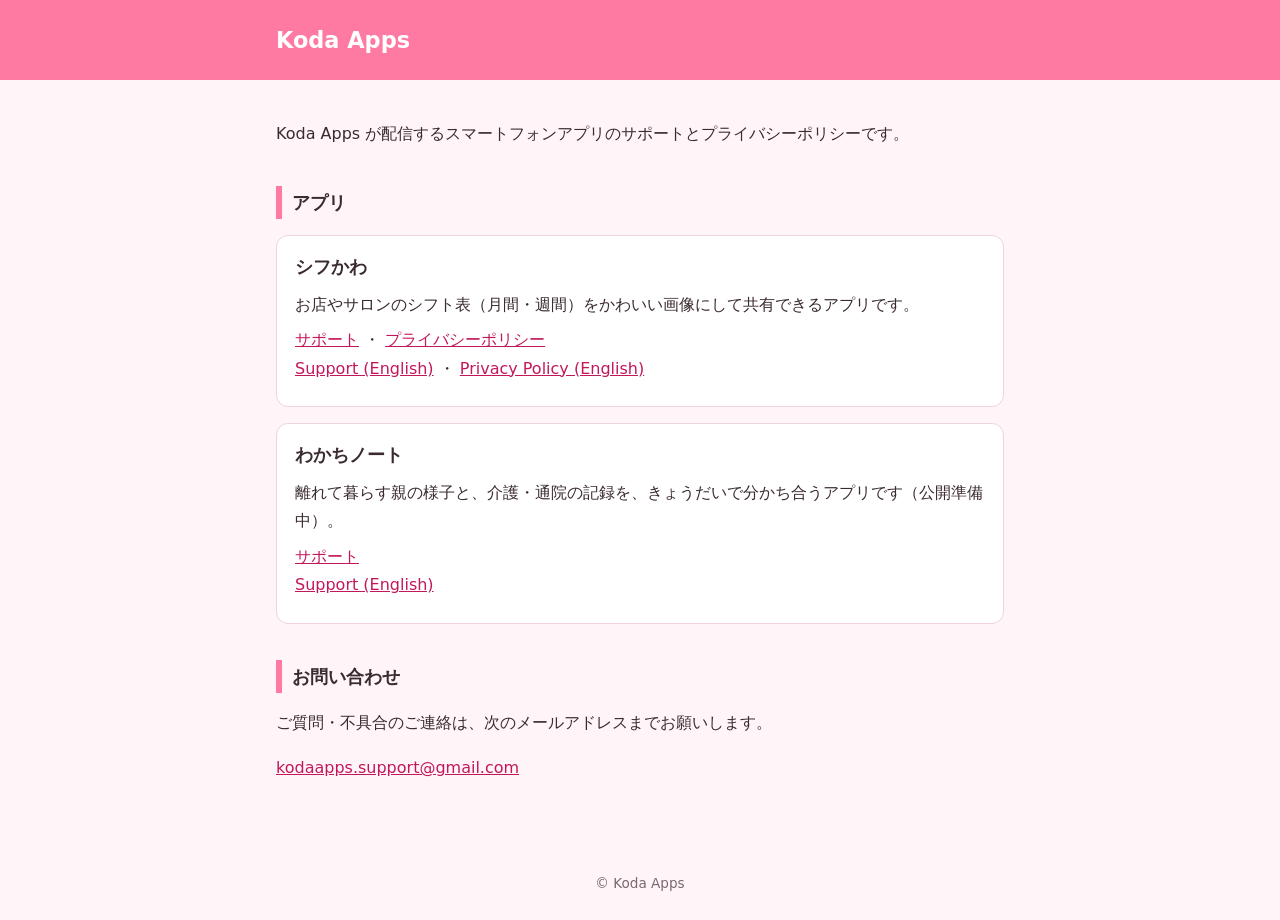
<file: index.html>
<!doctype html>
<html lang="ja">
<head>
<meta charset="utf-8">
<meta name="viewport" content="width=device-width, initial-scale=1">
<title>Koda Apps</title>
<link rel="stylesheet" href="style.css">
</head>
<body>
<header><div class="inner"><h1>Koda Apps</h1></div></header>
<main>
<p>Koda Apps が配信するスマートフォンアプリのサポートとプライバシーポリシーです。</p>

<h2>アプリ</h2>
<div class="app">
  <h3>シフかわ</h3>
  <p>お店やサロンのシフト表（月間・週間）をかわいい画像にして共有できるアプリです。</p>
  <p>
    <a href="shift-image/support/">サポート</a>
    ・ <a href="shift-image/privacy/">プライバシーポリシー</a><br>
    <a href="shift-image/en/support/">Support (English)</a>
    ・ <a href="shift-image/en/privacy/">Privacy Policy (English)</a>
  </p>
</div>
<div class="app">
  <h3>わかちノート</h3>
  <p>離れて暮らす親の様子と、介護・通院の記録を、きょうだいで分かち合うアプリです（公開準備中）。</p>
  <p>
    <a href="wakachi-note/support/">サポート</a><br>
    <a href="wakachi-note/en/support/">Support (English)</a>
  </p>
</div>

<h2>お問い合わせ</h2>
<p>ご質問・不具合のご連絡は、次のメールアドレスまでお願いします。</p>
<p><a href="mailto:kodaapps.support@gmail.com">kodaapps.support@gmail.com</a></p>
</main>
<footer>© Koda Apps</footer>
</body>
</html>
</file>
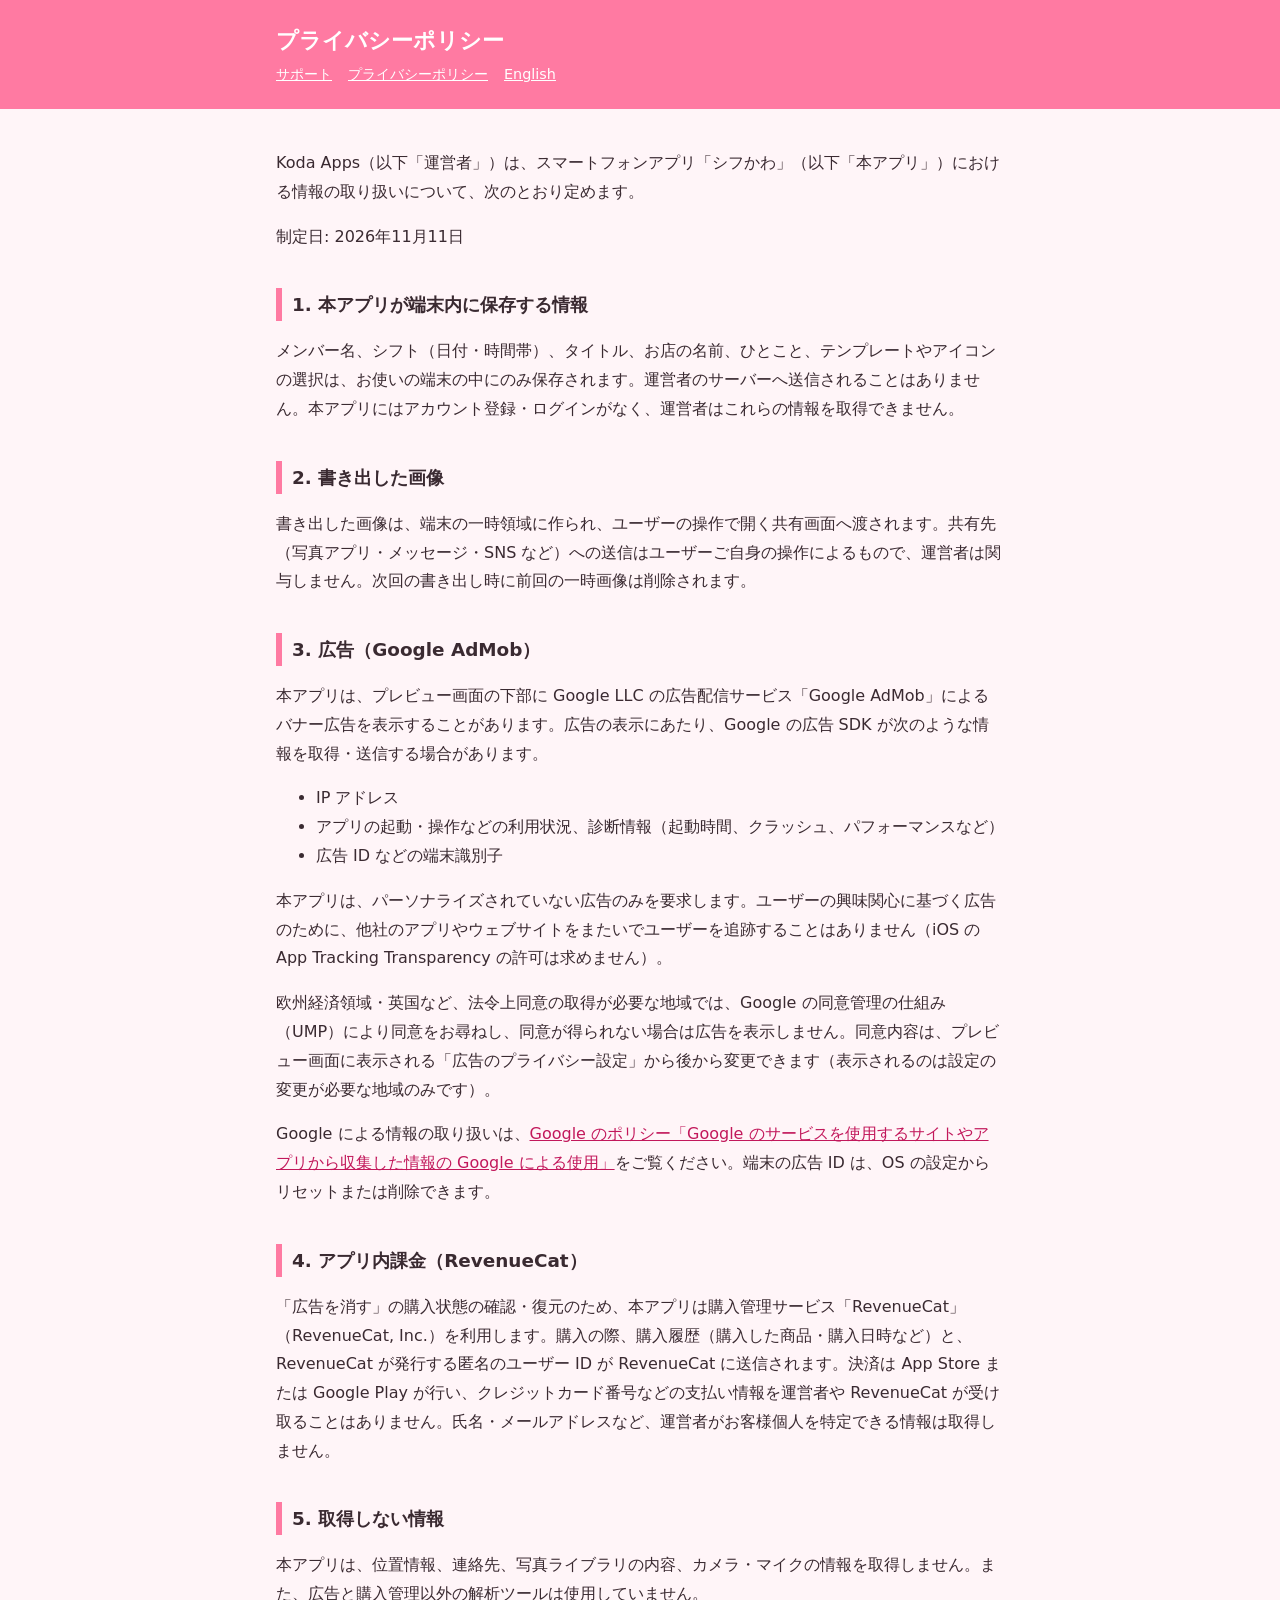
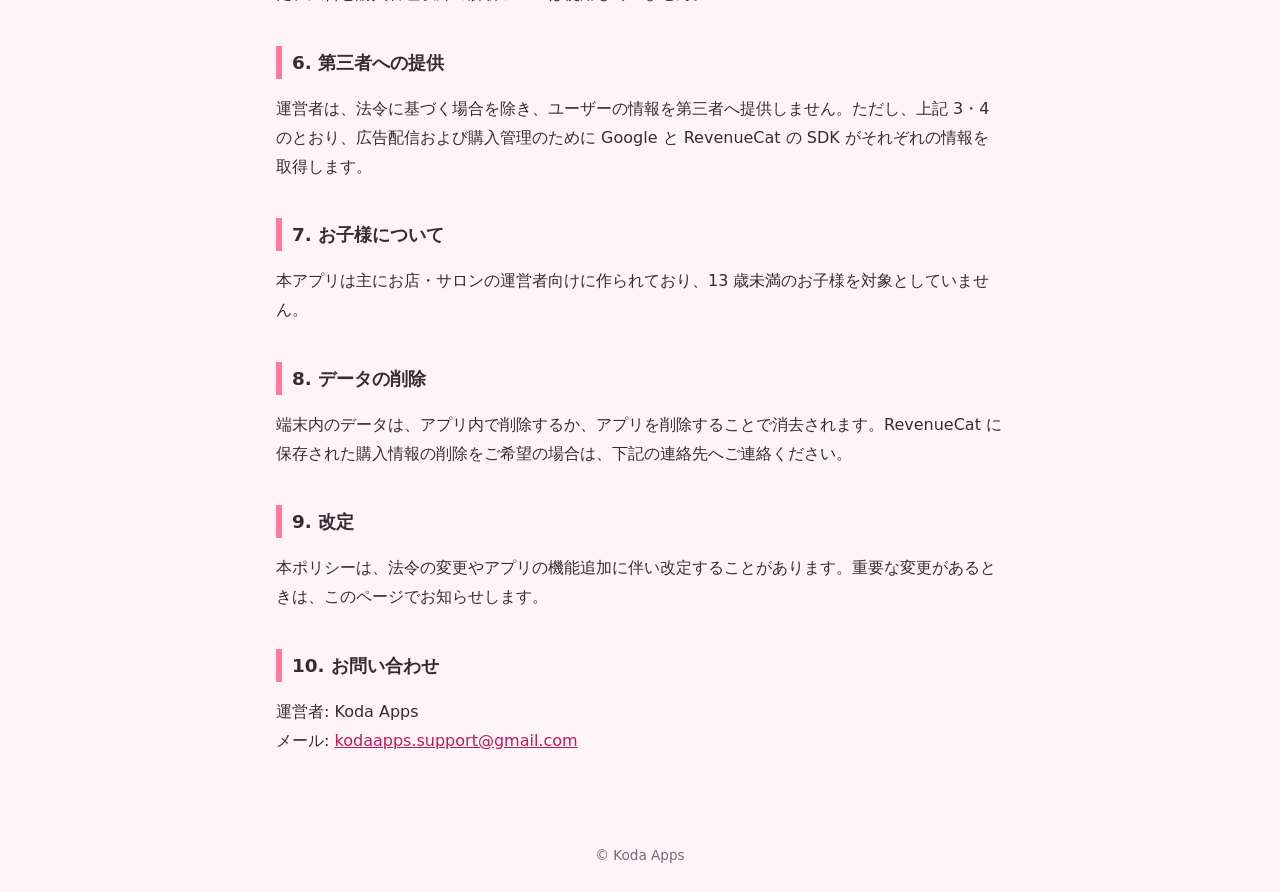
<file: shift-image/privacy/index.html>
<!doctype html>
<html lang="ja">
<head>
<meta charset="utf-8">
<meta name="viewport" content="width=device-width, initial-scale=1">
<title>シフかわ プライバシーポリシー</title>
<link rel="stylesheet" href="../style.css">
</head>
<body>
<header><div class="inner"><h1>プライバシーポリシー</h1><nav><a href="../support/">サポート</a><a href="../privacy/">プライバシーポリシー</a><a href="../en/privacy/">English</a></nav></div></header>
<main>

<p>Koda Apps（以下「運営者」）は、スマートフォンアプリ「シフかわ」（以下「本アプリ」）における情報の取り扱いについて、次のとおり定めます。</p>
<p>制定日: 2026年11月11日</p>

<h2>1. 本アプリが端末内に保存する情報</h2>
<p>メンバー名、シフト（日付・時間帯）、タイトル、お店の名前、ひとこと、テンプレートやアイコンの選択は、お使いの端末の中にのみ保存されます。運営者のサーバーへ送信されることはありません。本アプリにはアカウント登録・ログインがなく、運営者はこれらの情報を取得できません。</p>

<h2>2. 書き出した画像</h2>
<p>書き出した画像は、端末の一時領域に作られ、ユーザーの操作で開く共有画面へ渡されます。共有先（写真アプリ・メッセージ・SNS など）への送信はユーザーご自身の操作によるもので、運営者は関与しません。次回の書き出し時に前回の一時画像は削除されます。</p>

<h2>3. 広告（Google AdMob）</h2>
<p>本アプリは、プレビュー画面の下部に Google LLC の広告配信サービス「Google AdMob」によるバナー広告を表示することがあります。広告の表示にあたり、Google の広告 SDK が次のような情報を取得・送信する場合があります。</p>
<ul>
<li>IP アドレス</li>
<li>アプリの起動・操作などの利用状況、診断情報（起動時間、クラッシュ、パフォーマンスなど）</li>
<li>広告 ID などの端末識別子</li>
</ul>
<p>本アプリは、パーソナライズされていない広告のみを要求します。ユーザーの興味関心に基づく広告のために、他社のアプリやウェブサイトをまたいでユーザーを追跡することはありません（iOS の App Tracking Transparency の許可は求めません）。</p>
<p>欧州経済領域・英国など、法令上同意の取得が必要な地域では、Google の同意管理の仕組み（UMP）により同意をお尋ねし、同意が得られない場合は広告を表示しません。同意内容は、プレビュー画面に表示される「広告のプライバシー設定」から後から変更できます（表示されるのは設定の変更が必要な地域のみです）。</p>
<p>Google による情報の取り扱いは、<a href="https://policies.google.com/technologies/partner-sites">Google のポリシー「Google のサービスを使用するサイトやアプリから収集した情報の Google による使用」</a>をご覧ください。端末の広告 ID は、OS の設定からリセットまたは削除できます。</p>

<h2>4. アプリ内課金（RevenueCat）</h2>
<p>「広告を消す」の購入状態の確認・復元のため、本アプリは購入管理サービス「RevenueCat」（RevenueCat, Inc.）を利用します。購入の際、購入履歴（購入した商品・購入日時など）と、RevenueCat が発行する匿名のユーザー ID が RevenueCat に送信されます。決済は App Store または Google Play が行い、クレジットカード番号などの支払い情報を運営者や RevenueCat が受け取ることはありません。氏名・メールアドレスなど、運営者がお客様個人を特定できる情報は取得しません。</p>

<h2>5. 取得しない情報</h2>
<p>本アプリは、位置情報、連絡先、写真ライブラリの内容、カメラ・マイクの情報を取得しません。また、広告と購入管理以外の解析ツールは使用していません。</p>

<h2>6. 第三者への提供</h2>
<p>運営者は、法令に基づく場合を除き、ユーザーの情報を第三者へ提供しません。ただし、上記 3・4 のとおり、広告配信および購入管理のために Google と RevenueCat の SDK がそれぞれの情報を取得します。</p>

<h2>7. お子様について</h2>
<p>本アプリは主にお店・サロンの運営者向けに作られており、13 歳未満のお子様を対象としていません。</p>

<h2>8. データの削除</h2>
<p>端末内のデータは、アプリ内で削除するか、アプリを削除することで消去されます。RevenueCat に保存された購入情報の削除をご希望の場合は、下記の連絡先へご連絡ください。</p>

<h2>9. 改定</h2>
<p>本ポリシーは、法令の変更やアプリの機能追加に伴い改定することがあります。重要な変更があるときは、このページでお知らせします。</p>

<h2>10. お問い合わせ</h2>
<p>運営者: Koda Apps<br>メール: <a href="mailto:kodaapps.support@gmail.com">kodaapps.support@gmail.com</a></p>
</main>
<footer>© Koda Apps</footer>
</body>
</html>
</file>
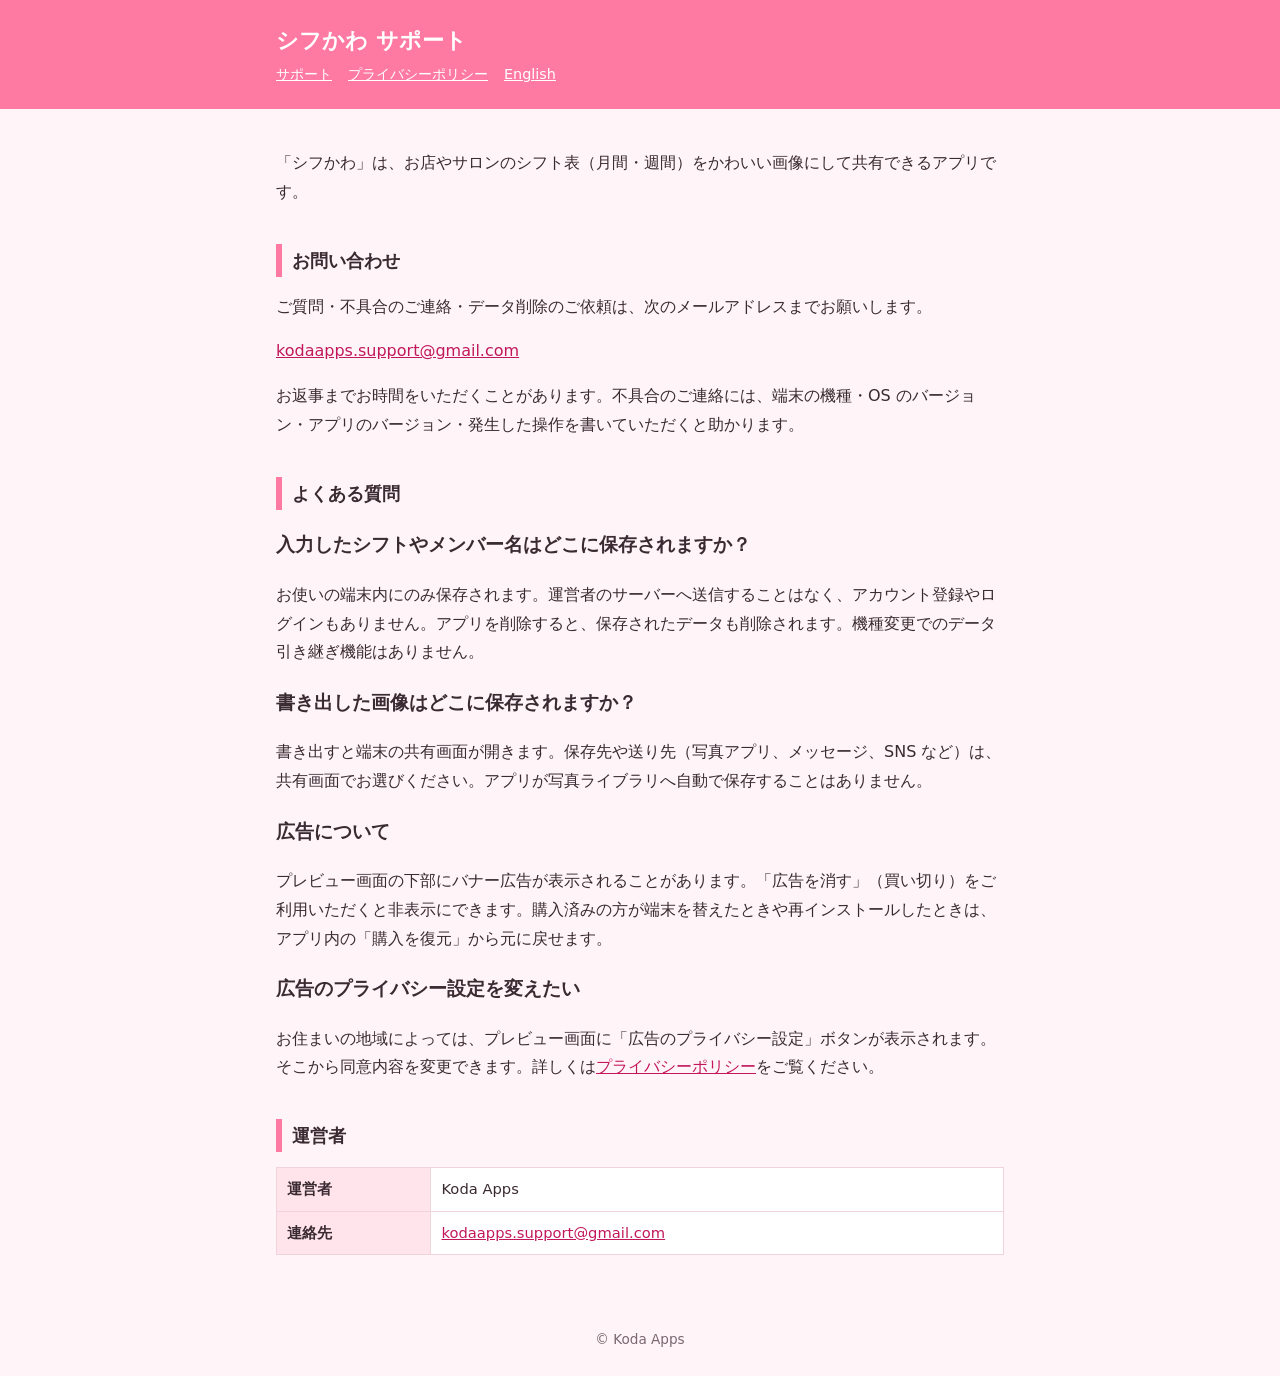
<file: shift-image/support/index.html>
<!doctype html>
<html lang="ja">
<head>
<meta charset="utf-8">
<meta name="viewport" content="width=device-width, initial-scale=1">
<title>シフかわ サポート</title>
<link rel="stylesheet" href="../style.css">
</head>
<body>
<header><div class="inner"><h1>シフかわ サポート</h1><nav><a href="../support/">サポート</a><a href="../privacy/">プライバシーポリシー</a><a href="../en/support/">English</a></nav></div></header>
<main>

<p>「シフかわ」は、お店やサロンのシフト表（月間・週間）をかわいい画像にして共有できるアプリです。</p>

<h2>お問い合わせ</h2>
<p>ご質問・不具合のご連絡・データ削除のご依頼は、次のメールアドレスまでお願いします。</p>
<p><a href="mailto:kodaapps.support@gmail.com">kodaapps.support@gmail.com</a></p>
<p>お返事までお時間をいただくことがあります。不具合のご連絡には、端末の機種・OS のバージョン・アプリのバージョン・発生した操作を書いていただくと助かります。</p>

<h2>よくある質問</h2>
<h3>入力したシフトやメンバー名はどこに保存されますか？</h3>
<p>お使いの端末内にのみ保存されます。運営者のサーバーへ送信することはなく、アカウント登録やログインもありません。アプリを削除すると、保存されたデータも削除されます。機種変更でのデータ引き継ぎ機能はありません。</p>
<h3>書き出した画像はどこに保存されますか？</h3>
<p>書き出すと端末の共有画面が開きます。保存先や送り先（写真アプリ、メッセージ、SNS など）は、共有画面でお選びください。アプリが写真ライブラリへ自動で保存することはありません。</p>
<h3>広告について</h3>
<p>プレビュー画面の下部にバナー広告が表示されることがあります。「広告を消す」（買い切り）をご利用いただくと非表示にできます。購入済みの方が端末を替えたときや再インストールしたときは、アプリ内の「購入を復元」から元に戻せます。</p>
<h3>広告のプライバシー設定を変えたい</h3>
<p>お住まいの地域によっては、プレビュー画面に「広告のプライバシー設定」ボタンが表示されます。そこから同意内容を変更できます。詳しくは<a href="../privacy/">プライバシーポリシー</a>をご覧ください。</p>

<h2>運営者</h2>
<table>
<tr><th>運営者</th><td>Koda Apps</td></tr>
<tr><th>連絡先</th><td><a href="mailto:kodaapps.support@gmail.com">kodaapps.support@gmail.com</a></td></tr>
</table>
</main>
<footer>© Koda Apps</footer>
</body>
</html>
</file>
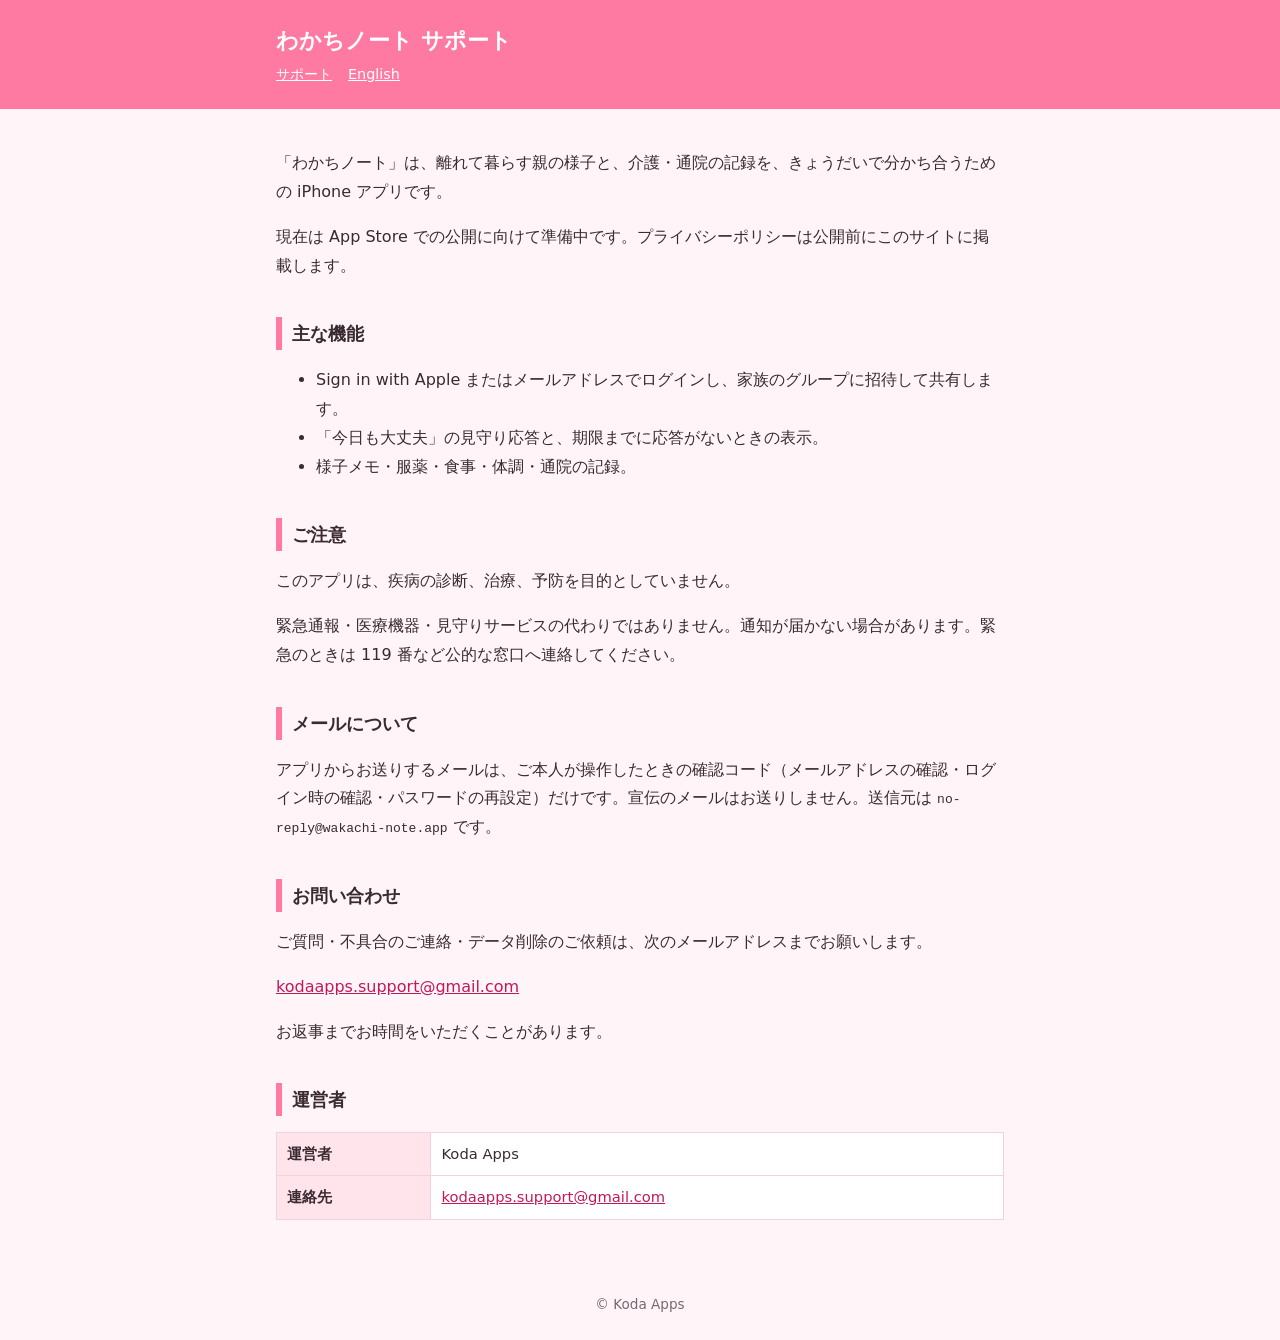
<file: wakachi-note/support/index.html>
<!doctype html>
<html lang="ja">
<head>
<meta charset="utf-8">
<meta name="viewport" content="width=device-width, initial-scale=1">
<title>わかちノート サポート</title>
<link rel="stylesheet" href="../style.css">
</head>
<body>
<header><div class="inner"><h1>わかちノート サポート</h1><nav><a href="../support/">サポート</a><a href="../en/support/">English</a></nav></div></header>
<main>

<p>「わかちノート」は、離れて暮らす親の様子と、介護・通院の記録を、きょうだいで分かち合うための iPhone アプリです。</p>
<p>現在は App Store での公開に向けて準備中です。プライバシーポリシーは公開前にこのサイトに掲載します。</p>

<h2>主な機能</h2>
<ul>
<li>Sign in with Apple またはメールアドレスでログインし、家族のグループに招待して共有します。</li>
<li>「今日も大丈夫」の見守り応答と、期限までに応答がないときの表示。</li>
<li>様子メモ・服薬・食事・体調・通院の記録。</li>
</ul>

<h2>ご注意</h2>
<p>このアプリは、疾病の診断、治療、予防を目的としていません。</p>
<p>緊急通報・医療機器・見守りサービスの代わりではありません。通知が届かない場合があります。緊急のときは 119 番など公的な窓口へ連絡してください。</p>

<h2>メールについて</h2>
<p>アプリからお送りするメールは、ご本人が操作したときの確認コード（メールアドレスの確認・ログイン時の確認・パスワードの再設定）だけです。宣伝のメールはお送りしません。送信元は <code>no-reply@wakachi-note.app</code> です。</p>

<h2>お問い合わせ</h2>
<p>ご質問・不具合のご連絡・データ削除のご依頼は、次のメールアドレスまでお願いします。</p>
<p><a href="mailto:kodaapps.support@gmail.com">kodaapps.support@gmail.com</a></p>
<p>お返事までお時間をいただくことがあります。</p>

<h2>運営者</h2>
<table>
<tr><th>運営者</th><td>Koda Apps</td></tr>
<tr><th>連絡先</th><td><a href="mailto:kodaapps.support@gmail.com">kodaapps.support@gmail.com</a></td></tr>
</table>
</main>
<footer>© Koda Apps</footer>
</body>
</html>
</file>
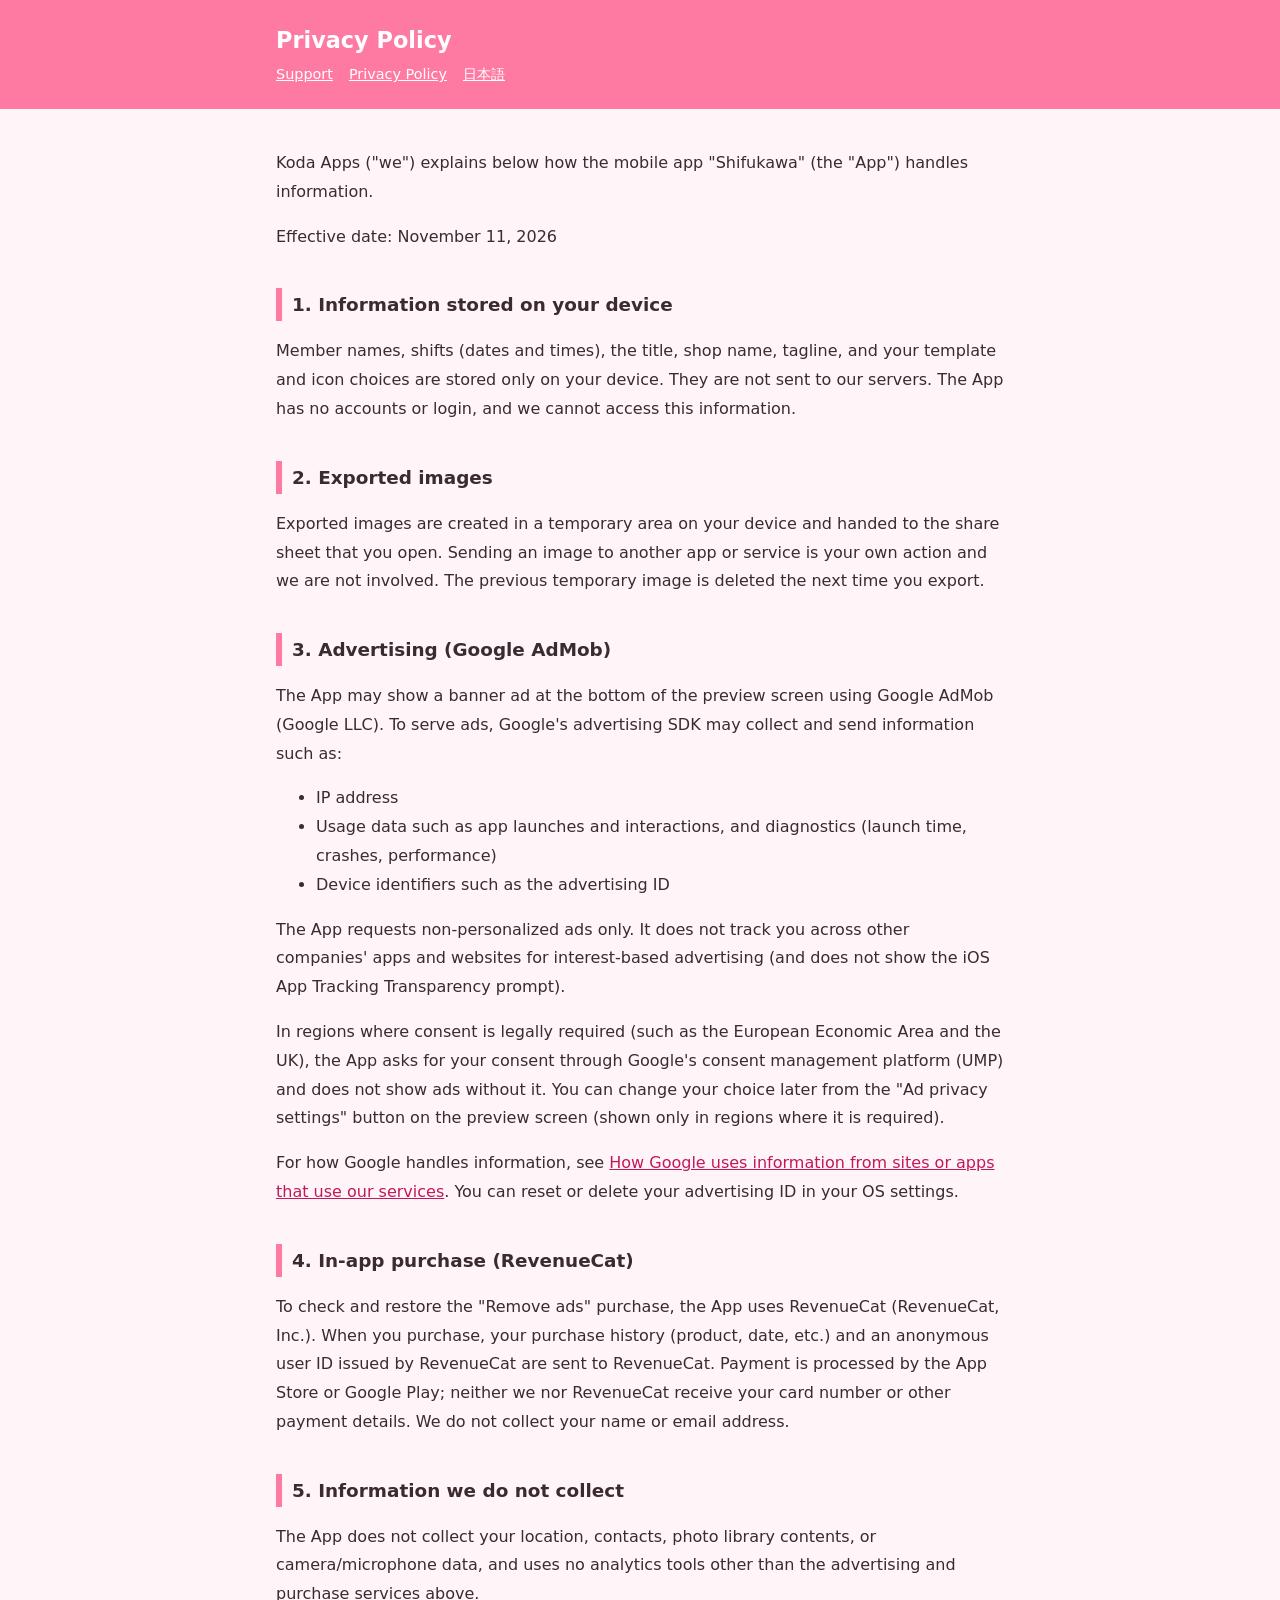
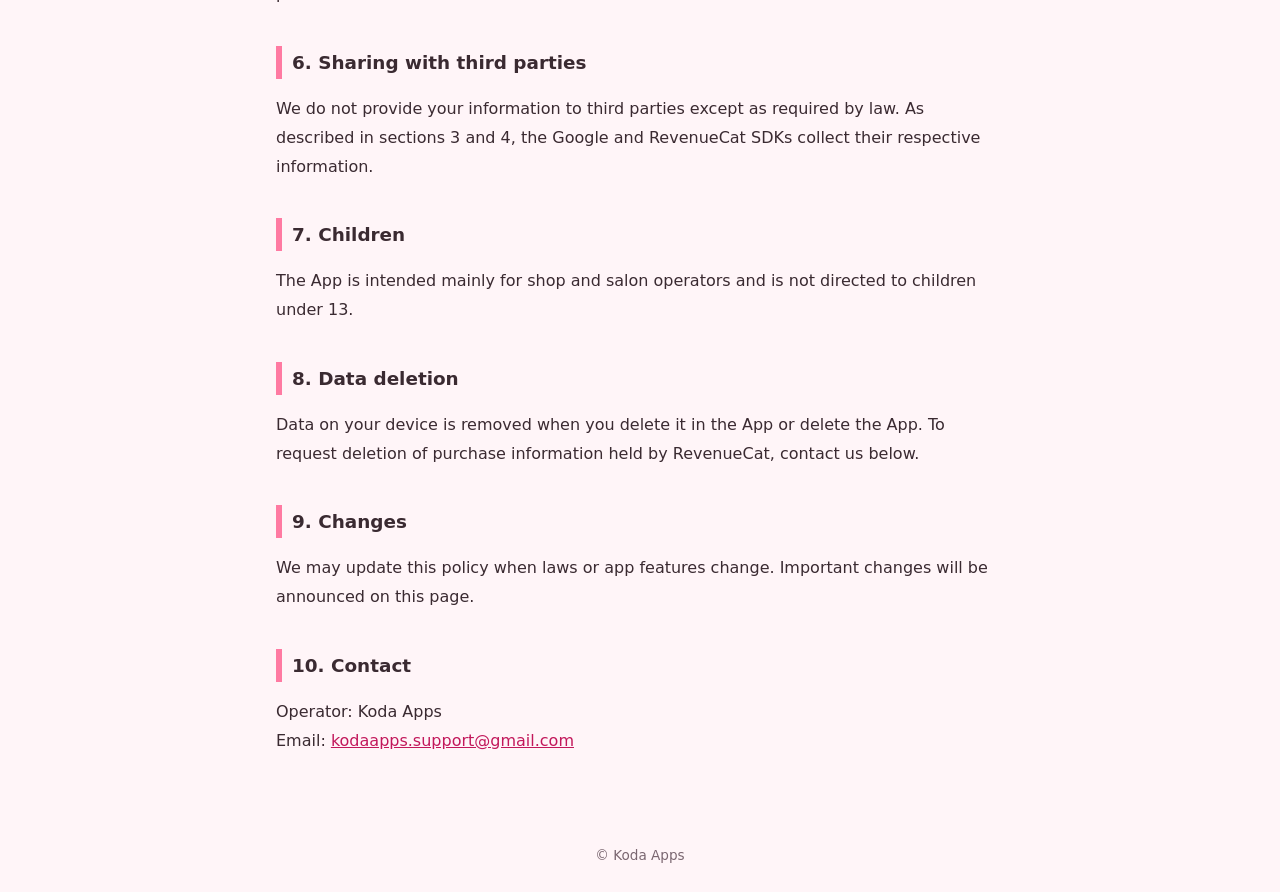
<file: shift-image/en/privacy/index.html>
<!doctype html>
<html lang="en">
<head>
<meta charset="utf-8">
<meta name="viewport" content="width=device-width, initial-scale=1">
<title>Shifukawa Privacy Policy</title>
<link rel="stylesheet" href="../../style.css">
</head>
<body>
<header><div class="inner"><h1>Privacy Policy</h1><nav><a href="../support/">Support</a><a href="../privacy/">Privacy Policy</a><a href="../../privacy/">日本語</a></nav></div></header>
<main>

<p>Koda Apps ("we") explains below how the mobile app "Shifukawa" (the "App") handles information.</p>
<p>Effective date: November 11, 2026</p>

<h2>1. Information stored on your device</h2>
<p>Member names, shifts (dates and times), the title, shop name, tagline, and your template and icon choices are stored only on your device. They are not sent to our servers. The App has no accounts or login, and we cannot access this information.</p>

<h2>2. Exported images</h2>
<p>Exported images are created in a temporary area on your device and handed to the share sheet that you open. Sending an image to another app or service is your own action and we are not involved. The previous temporary image is deleted the next time you export.</p>

<h2>3. Advertising (Google AdMob)</h2>
<p>The App may show a banner ad at the bottom of the preview screen using Google AdMob (Google LLC). To serve ads, Google's advertising SDK may collect and send information such as:</p>
<ul>
<li>IP address</li>
<li>Usage data such as app launches and interactions, and diagnostics (launch time, crashes, performance)</li>
<li>Device identifiers such as the advertising ID</li>
</ul>
<p>The App requests non-personalized ads only. It does not track you across other companies' apps and websites for interest-based advertising (and does not show the iOS App Tracking Transparency prompt).</p>
<p>In regions where consent is legally required (such as the European Economic Area and the UK), the App asks for your consent through Google's consent management platform (UMP) and does not show ads without it. You can change your choice later from the "Ad privacy settings" button on the preview screen (shown only in regions where it is required).</p>
<p>For how Google handles information, see <a href="https://policies.google.com/technologies/partner-sites">How Google uses information from sites or apps that use our services</a>. You can reset or delete your advertising ID in your OS settings.</p>

<h2>4. In-app purchase (RevenueCat)</h2>
<p>To check and restore the "Remove ads" purchase, the App uses RevenueCat (RevenueCat, Inc.). When you purchase, your purchase history (product, date, etc.) and an anonymous user ID issued by RevenueCat are sent to RevenueCat. Payment is processed by the App Store or Google Play; neither we nor RevenueCat receive your card number or other payment details. We do not collect your name or email address.</p>

<h2>5. Information we do not collect</h2>
<p>The App does not collect your location, contacts, photo library contents, or camera/microphone data, and uses no analytics tools other than the advertising and purchase services above.</p>

<h2>6. Sharing with third parties</h2>
<p>We do not provide your information to third parties except as required by law. As described in sections 3 and 4, the Google and RevenueCat SDKs collect their respective information.</p>

<h2>7. Children</h2>
<p>The App is intended mainly for shop and salon operators and is not directed to children under 13.</p>

<h2>8. Data deletion</h2>
<p>Data on your device is removed when you delete it in the App or delete the App. To request deletion of purchase information held by RevenueCat, contact us below.</p>

<h2>9. Changes</h2>
<p>We may update this policy when laws or app features change. Important changes will be announced on this page.</p>

<h2>10. Contact</h2>
<p>Operator: Koda Apps<br>Email: <a href="mailto:kodaapps.support@gmail.com">kodaapps.support@gmail.com</a></p>
</main>
<footer>© Koda Apps</footer>
</body>
</html>
</file>
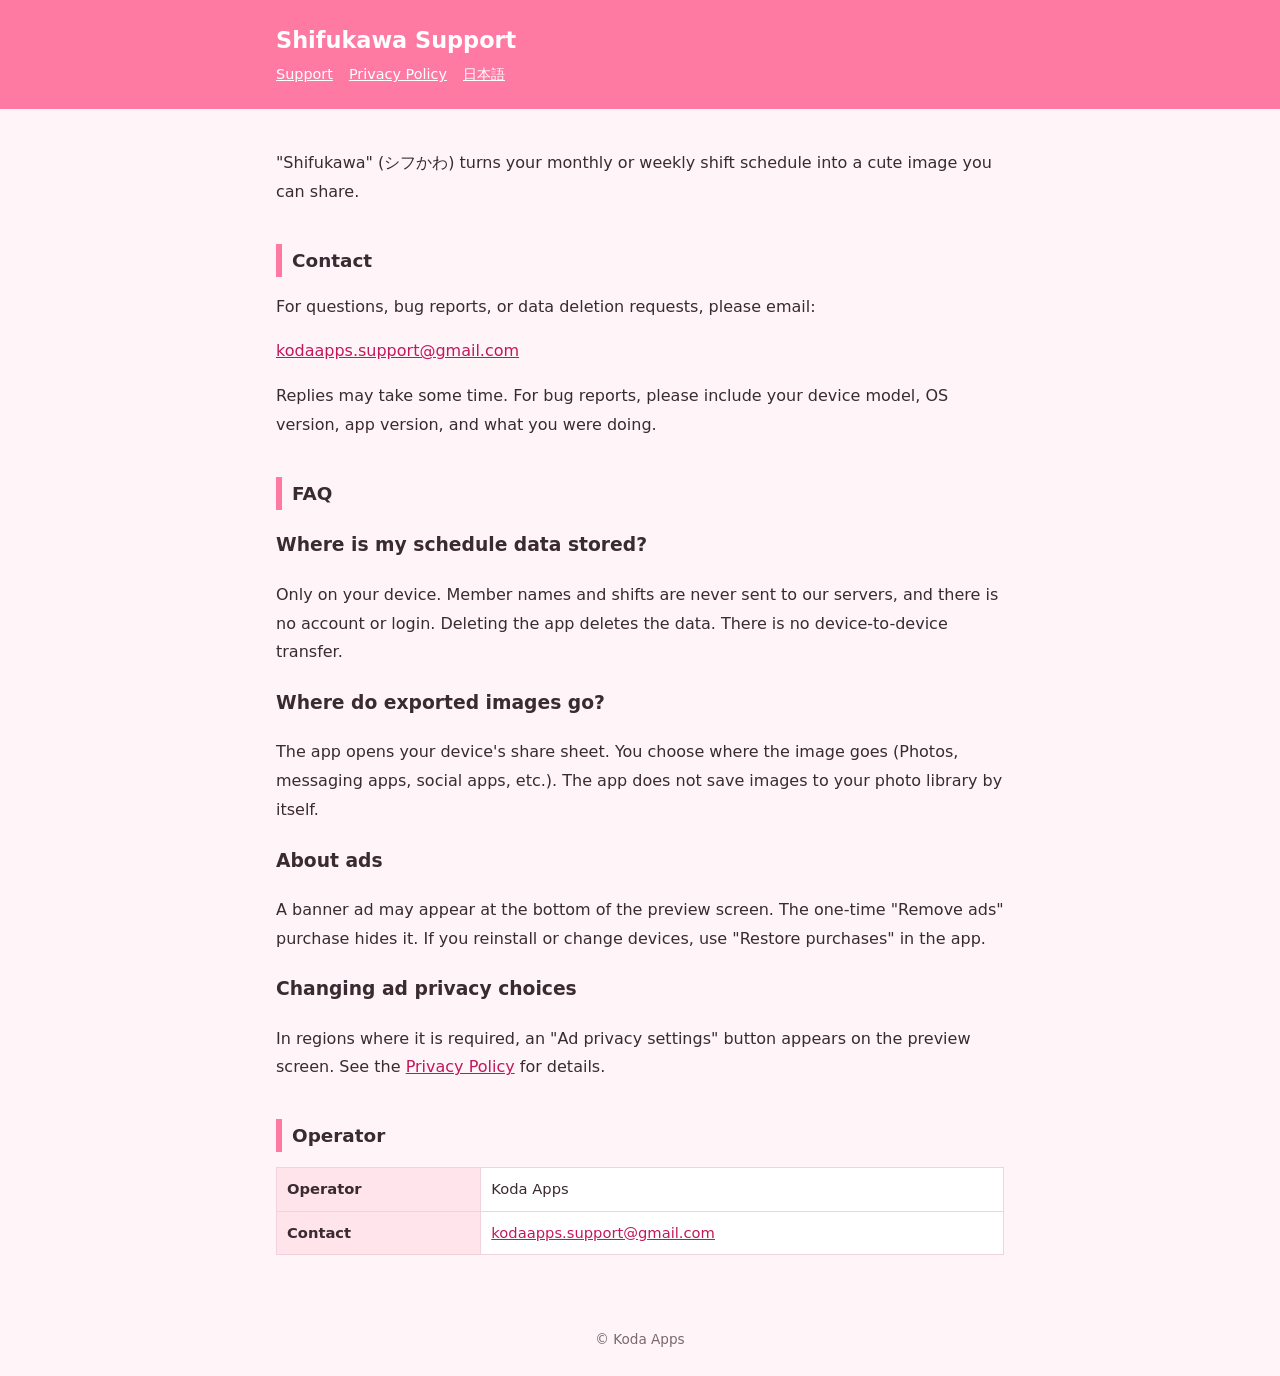
<file: shift-image/en/support/index.html>
<!doctype html>
<html lang="en">
<head>
<meta charset="utf-8">
<meta name="viewport" content="width=device-width, initial-scale=1">
<title>Shifukawa Support</title>
<link rel="stylesheet" href="../../style.css">
</head>
<body>
<header><div class="inner"><h1>Shifukawa Support</h1><nav><a href="../support/">Support</a><a href="../privacy/">Privacy Policy</a><a href="../../support/">日本語</a></nav></div></header>
<main>

<p>"Shifukawa" (シフかわ) turns your monthly or weekly shift schedule into a cute image you can share.</p>

<h2>Contact</h2>
<p>For questions, bug reports, or data deletion requests, please email:</p>
<p><a href="mailto:kodaapps.support@gmail.com">kodaapps.support@gmail.com</a></p>
<p>Replies may take some time. For bug reports, please include your device model, OS version, app version, and what you were doing.</p>

<h2>FAQ</h2>
<h3>Where is my schedule data stored?</h3>
<p>Only on your device. Member names and shifts are never sent to our servers, and there is no account or login. Deleting the app deletes the data. There is no device-to-device transfer.</p>
<h3>Where do exported images go?</h3>
<p>The app opens your device's share sheet. You choose where the image goes (Photos, messaging apps, social apps, etc.). The app does not save images to your photo library by itself.</p>
<h3>About ads</h3>
<p>A banner ad may appear at the bottom of the preview screen. The one-time "Remove ads" purchase hides it. If you reinstall or change devices, use "Restore purchases" in the app.</p>
<h3>Changing ad privacy choices</h3>
<p>In regions where it is required, an "Ad privacy settings" button appears on the preview screen. See the <a href="../privacy/">Privacy Policy</a> for details.</p>

<h2>Operator</h2>
<table>
<tr><th>Operator</th><td>Koda Apps</td></tr>
<tr><th>Contact</th><td><a href="mailto:kodaapps.support@gmail.com">kodaapps.support@gmail.com</a></td></tr>
</table>
</main>
<footer>© Koda Apps</footer>
</body>
</html>
</file>
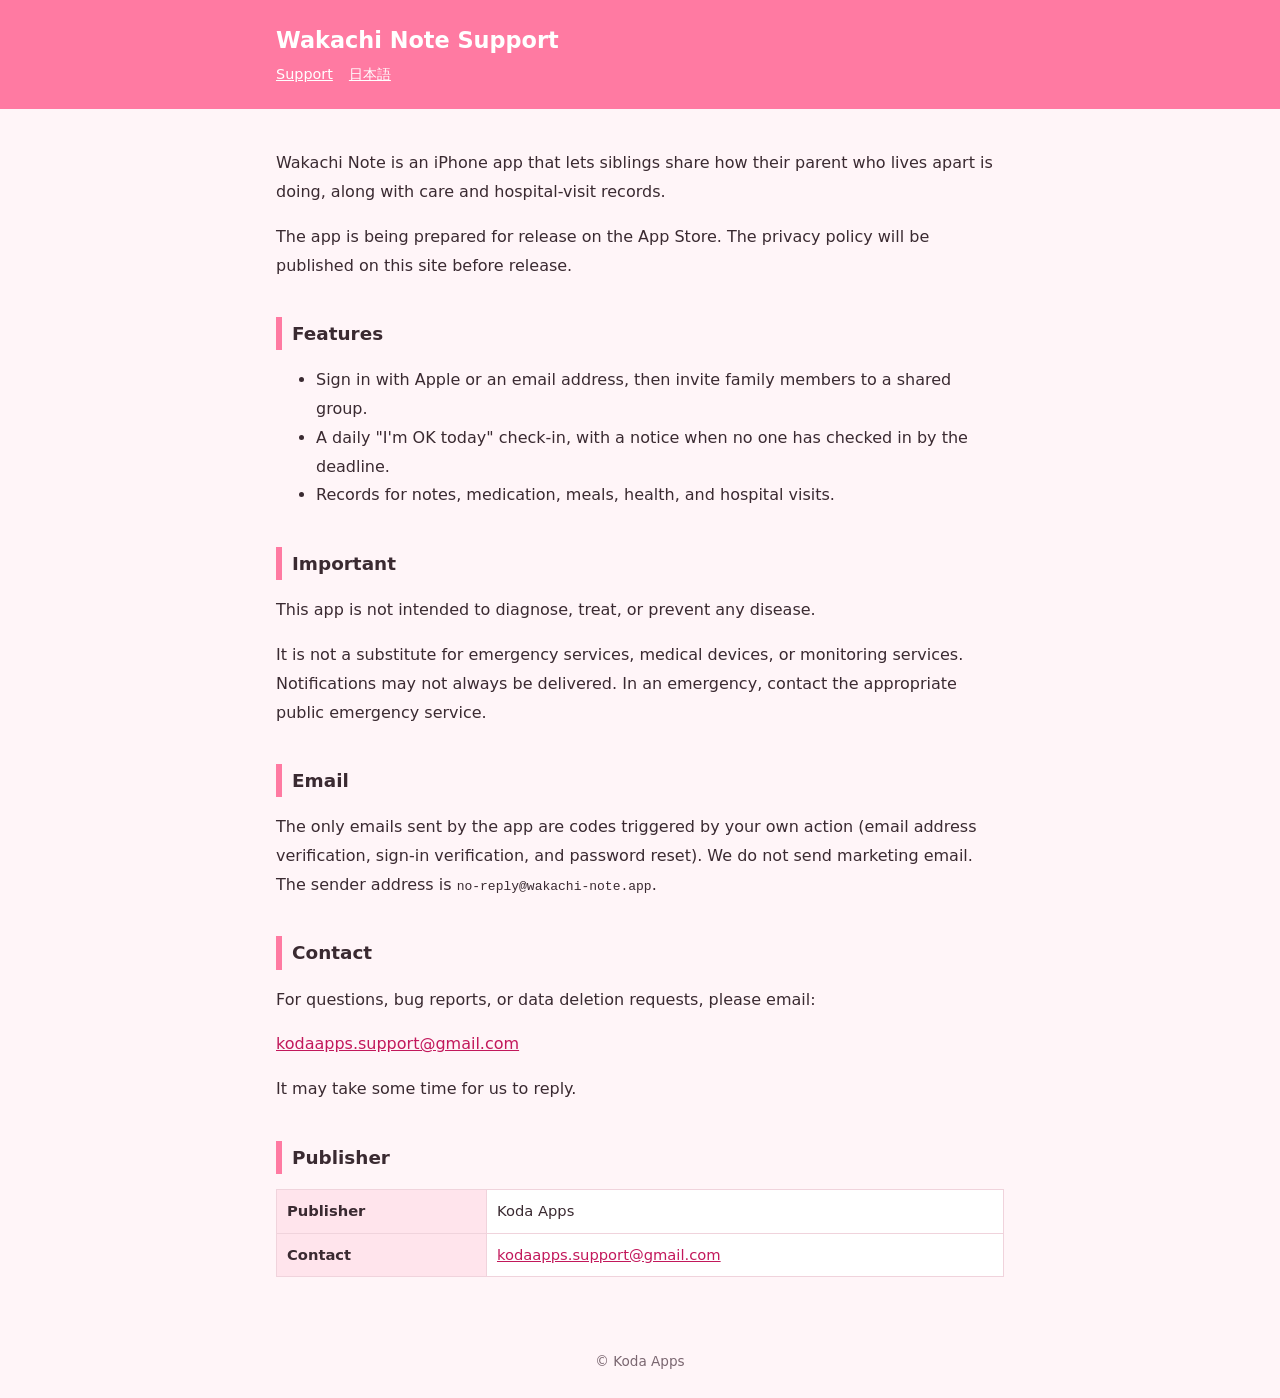
<file: wakachi-note/en/support/index.html>
<!doctype html>
<html lang="en">
<head>
<meta charset="utf-8">
<meta name="viewport" content="width=device-width, initial-scale=1">
<title>Wakachi Note Support</title>
<link rel="stylesheet" href="../../style.css">
</head>
<body>
<header><div class="inner"><h1>Wakachi Note Support</h1><nav><a href="../support/">Support</a><a href="../../support/">日本語</a></nav></div></header>
<main>

<p>Wakachi Note is an iPhone app that lets siblings share how their parent who lives apart is doing, along with care and hospital-visit records.</p>
<p>The app is being prepared for release on the App Store. The privacy policy will be published on this site before release.</p>

<h2>Features</h2>
<ul>
<li>Sign in with Apple or an email address, then invite family members to a shared group.</li>
<li>A daily "I'm OK today" check-in, with a notice when no one has checked in by the deadline.</li>
<li>Records for notes, medication, meals, health, and hospital visits.</li>
</ul>

<h2>Important</h2>
<p>This app is not intended to diagnose, treat, or prevent any disease.</p>
<p>It is not a substitute for emergency services, medical devices, or monitoring services. Notifications may not always be delivered. In an emergency, contact the appropriate public emergency service.</p>

<h2>Email</h2>
<p>The only emails sent by the app are codes triggered by your own action (email address verification, sign-in verification, and password reset). We do not send marketing email. The sender address is <code>no-reply@wakachi-note.app</code>.</p>

<h2>Contact</h2>
<p>For questions, bug reports, or data deletion requests, please email:</p>
<p><a href="mailto:kodaapps.support@gmail.com">kodaapps.support@gmail.com</a></p>
<p>It may take some time for us to reply.</p>

<h2>Publisher</h2>
<table>
<tr><th>Publisher</th><td>Koda Apps</td></tr>
<tr><th>Contact</th><td><a href="mailto:kodaapps.support@gmail.com">kodaapps.support@gmail.com</a></td></tr>
</table>
</main>
<footer>© Koda Apps</footer>
</body>
</html>
</file>
<file: style.css>
:root {
  --pink: #ff7aa2;
  --bg: #fff5f8;
  --ink: #3a2a31;
  --muted: #7a6670;
}
* {
  box-sizing: border-box;
}
body {
  margin: 0;
  font-family: "Hiragino Sans", "Noto Sans JP", system-ui, sans-serif;
  color: var(--ink);
  background: var(--bg);
  line-height: 1.8;
}
a {
  color: #c2185b;
}
header {
  background: var(--pink);
  color: #fff;
  padding: 20px 16px;
}
header .inner,
main {
  max-width: 760px;
  margin: 0 auto;
  padding: 0 16px;
}
header h1 {
  margin: 0;
  font-size: 1.4rem;
}
header nav a {
  color: #fff;
  margin-right: 16px;
  font-size: 0.9rem;
}
main {
  padding-top: 24px;
  padding-bottom: 48px;
}
h2 {
  font-size: 1.15rem;
  border-left: 6px solid var(--pink);
  padding-left: 10px;
  margin-top: 2em;
}
table {
  border-collapse: collapse;
  width: 100%;
  font-size: 0.92rem;
}
th,
td {
  border: 1px solid #f0d3dc;
  padding: 8px 10px;
  text-align: left;
  vertical-align: top;
  background: #fff;
}
th {
  background: #ffe4ec;
  white-space: nowrap;
}
footer {
  text-align: center;
  color: var(--muted);
  font-size: 0.85rem;
  padding: 24px 16px;
}

.app {
  background: #fff;
  border: 1px solid #f0d3dc;
  border-radius: 12px;
  padding: 16px 18px;
  margin: 16px 0;
}
.app h3 {
  margin: 0 0 0.4em;
  font-size: 1.1rem;
}
.app p {
  margin: 0.4em 0;
}
</file>
<file: shift-image/style.css>
:root {
  --pink: #ff7aa2;
  --bg: #fff5f8;
  --ink: #3a2a31;
  --muted: #7a6670;
}
* {
  box-sizing: border-box;
}
body {
  margin: 0;
  font-family: "Hiragino Sans", "Noto Sans JP", system-ui, sans-serif;
  color: var(--ink);
  background: var(--bg);
  line-height: 1.8;
}
a {
  color: #c2185b;
}
header {
  background: var(--pink);
  color: #fff;
  padding: 20px 16px;
}
header .inner,
main {
  max-width: 760px;
  margin: 0 auto;
  padding: 0 16px;
}
header h1 {
  margin: 0;
  font-size: 1.4rem;
}
header nav a {
  color: #fff;
  margin-right: 16px;
  font-size: 0.9rem;
}
main {
  padding-top: 24px;
  padding-bottom: 48px;
}
h2 {
  font-size: 1.15rem;
  border-left: 6px solid var(--pink);
  padding-left: 10px;
  margin-top: 2em;
}
table {
  border-collapse: collapse;
  width: 100%;
  font-size: 0.92rem;
}
th,
td {
  border: 1px solid #f0d3dc;
  padding: 8px 10px;
  text-align: left;
  vertical-align: top;
  background: #fff;
}
th {
  background: #ffe4ec;
  white-space: nowrap;
}
footer {
  text-align: center;
  color: var(--muted);
  font-size: 0.85rem;
  padding: 24px 16px;
}
</file>
<file: wakachi-note/style.css>
:root {
  --pink: #ff7aa2;
  --bg: #fff5f8;
  --ink: #3a2a31;
  --muted: #7a6670;
}
* {
  box-sizing: border-box;
}
body {
  margin: 0;
  font-family: "Hiragino Sans", "Noto Sans JP", system-ui, sans-serif;
  color: var(--ink);
  background: var(--bg);
  line-height: 1.8;
}
a {
  color: #c2185b;
}
header {
  background: var(--pink);
  color: #fff;
  padding: 20px 16px;
}
header .inner,
main {
  max-width: 760px;
  margin: 0 auto;
  padding: 0 16px;
}
header h1 {
  margin: 0;
  font-size: 1.4rem;
}
header nav a {
  color: #fff;
  margin-right: 16px;
  font-size: 0.9rem;
}
main {
  padding-top: 24px;
  padding-bottom: 48px;
}
h2 {
  font-size: 1.15rem;
  border-left: 6px solid var(--pink);
  padding-left: 10px;
  margin-top: 2em;
}
table {
  border-collapse: collapse;
  width: 100%;
  font-size: 0.92rem;
}
th,
td {
  border: 1px solid #f0d3dc;
  padding: 8px 10px;
  text-align: left;
  vertical-align: top;
  background: #fff;
}
th {
  background: #ffe4ec;
  white-space: nowrap;
}
footer {
  text-align: center;
  color: var(--muted);
  font-size: 0.85rem;
  padding: 24px 16px;
}
</file>
